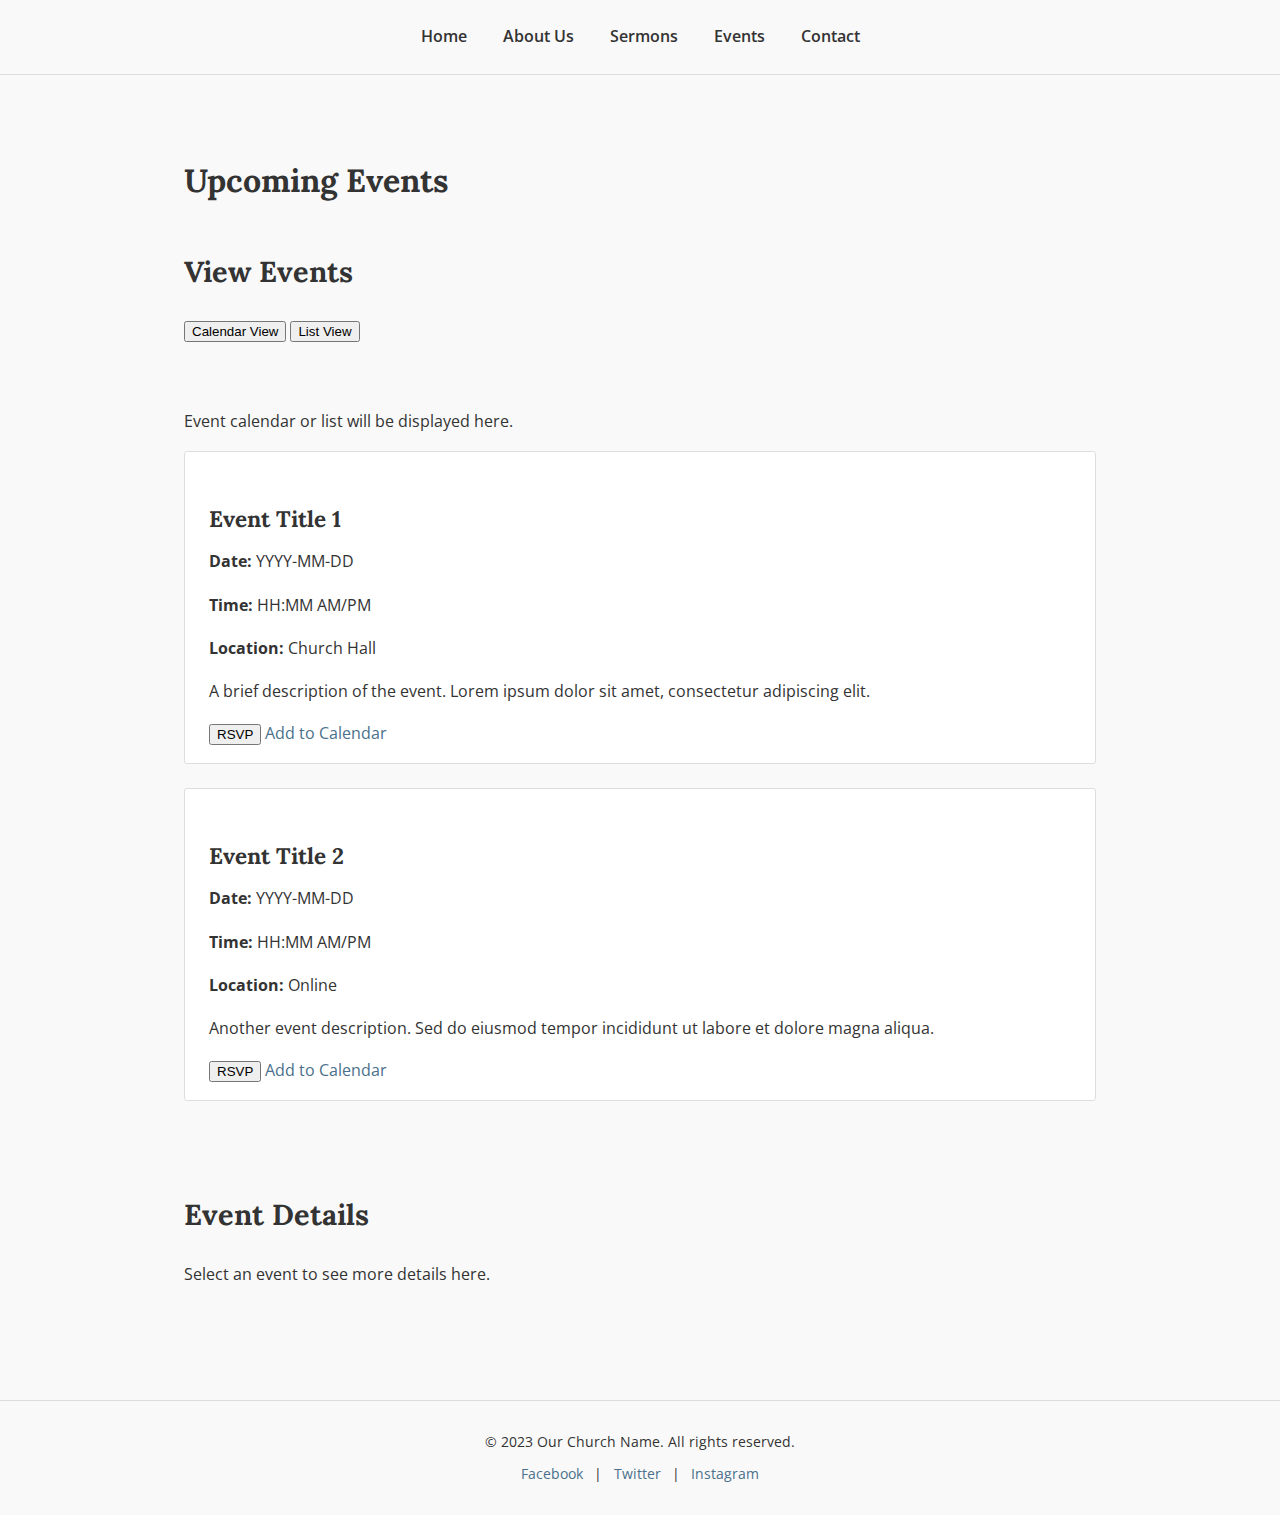
<file: html/events.html>
<!DOCTYPE html>
<html lang="en">
<head>
    <meta charset="UTF-8">
    <meta name="viewport" content="width=device-width, initial-scale=1.0">
    <title>Events - Our Church</title>
    <link rel="preconnect" href="https://fonts.googleapis.com">
    <link rel="preconnect" href="https://fonts.gstatic.com" crossorigin>
    <link href="https://fonts.googleapis.com/css2?family=Lora:ital,wght@0,400..700;1,400..700&family=Open+Sans:ital,wght@0,300..800;1,300..800&display=swap" rel="stylesheet">
    <link rel="stylesheet" href="../css/style.css">
</head>
<body>
    <header>
        <nav>
            <ul>
                <li><a href="index.html">Home</a></li>
                <li><a href="about.html">About Us</a></li>
                <li><a href="sermons.html">Sermons</a></li>
                <li><a href="events.html">Events</a></li>
                <li><a href="contact.html">Contact</a></li>
            </ul>
        </nav>
    </header>
    <main>
        <h1>Upcoming Events</h1>

        <section id="event-view-options">
            <h2>View Events</h2>
            <!-- Placeholder for view toggle (e.g., Calendar/List) -->
            <button>Calendar View</button>
            <button>List View</button>
        </section>

        <section id="event-calendar-list">
            <!-- Placeholder for calendar or list -->
            <p>Event calendar or list will be displayed here.</p>
            
            <!-- Example Event Item (for list view) -->
            <article class="event-item">
                <h3>Event Title 1</h3>
                <p><strong>Date:</strong> YYYY-MM-DD</p>
                <p><strong>Time:</strong> HH:MM AM/PM</p>
                <p><strong>Location:</strong> Church Hall</p>
                <p>A brief description of the event. Lorem ipsum dolor sit amet, consectetur adipiscing elit.</p>
                <button>RSVP</button>
                <a href="#">Add to Calendar</a>
            </article>

            <article class="event-item">
                <h3>Event Title 2</h3>
                <p><strong>Date:</strong> YYYY-MM-DD</p>
                <p><strong>Time:</strong> HH:MM AM/PM</p>
                <p><strong>Location:</strong> Online</p>
                <p>Another event description. Sed do eiusmod tempor incididunt ut labore et dolore magna aliqua.</p>
                <button>RSVP</button>
                <a href="#">Add to Calendar</a>
            </article>
        </section>

        <section id="event-details-placeholder">
            <!-- This section could be dynamically populated when an event is clicked, or be part of a separate page -->
            <h2>Event Details</h2>
            <p>Select an event to see more details here.</p>
            <!-- 
            Placeholder structure for when an event is selected:
            <article>
                <h3>Selected Event Title</h3>
                <p><strong>Date:</strong> YYYY-MM-DD</p>
                <p><strong>Time:</strong> HH:MM AM/PM</p>
                <p><strong>Location:</strong> Venue</p>
                <p>Full event description. Ut enim ad minim veniam, quis nostrud exercitation ullamco laboris nisi ut aliquip ex ea commodo consequat.</p>
                <button>RSVP</button>
                <a href="#">Add to Calendar</a>
                <a href="#">Get Directions</a>
            </article>
            -->
        </section>
    </main>
    <footer>
        <p>© 2023 Our Church Name. All rights reserved.</p>
        <p>
            <a href="#">Facebook</a> | 
            <a href="#">Twitter</a> | 
            <a href="#">Instagram</a>
        </p>
    </footer>
    <script src="../js/script.js"></script>
</body>
</html>
</file>
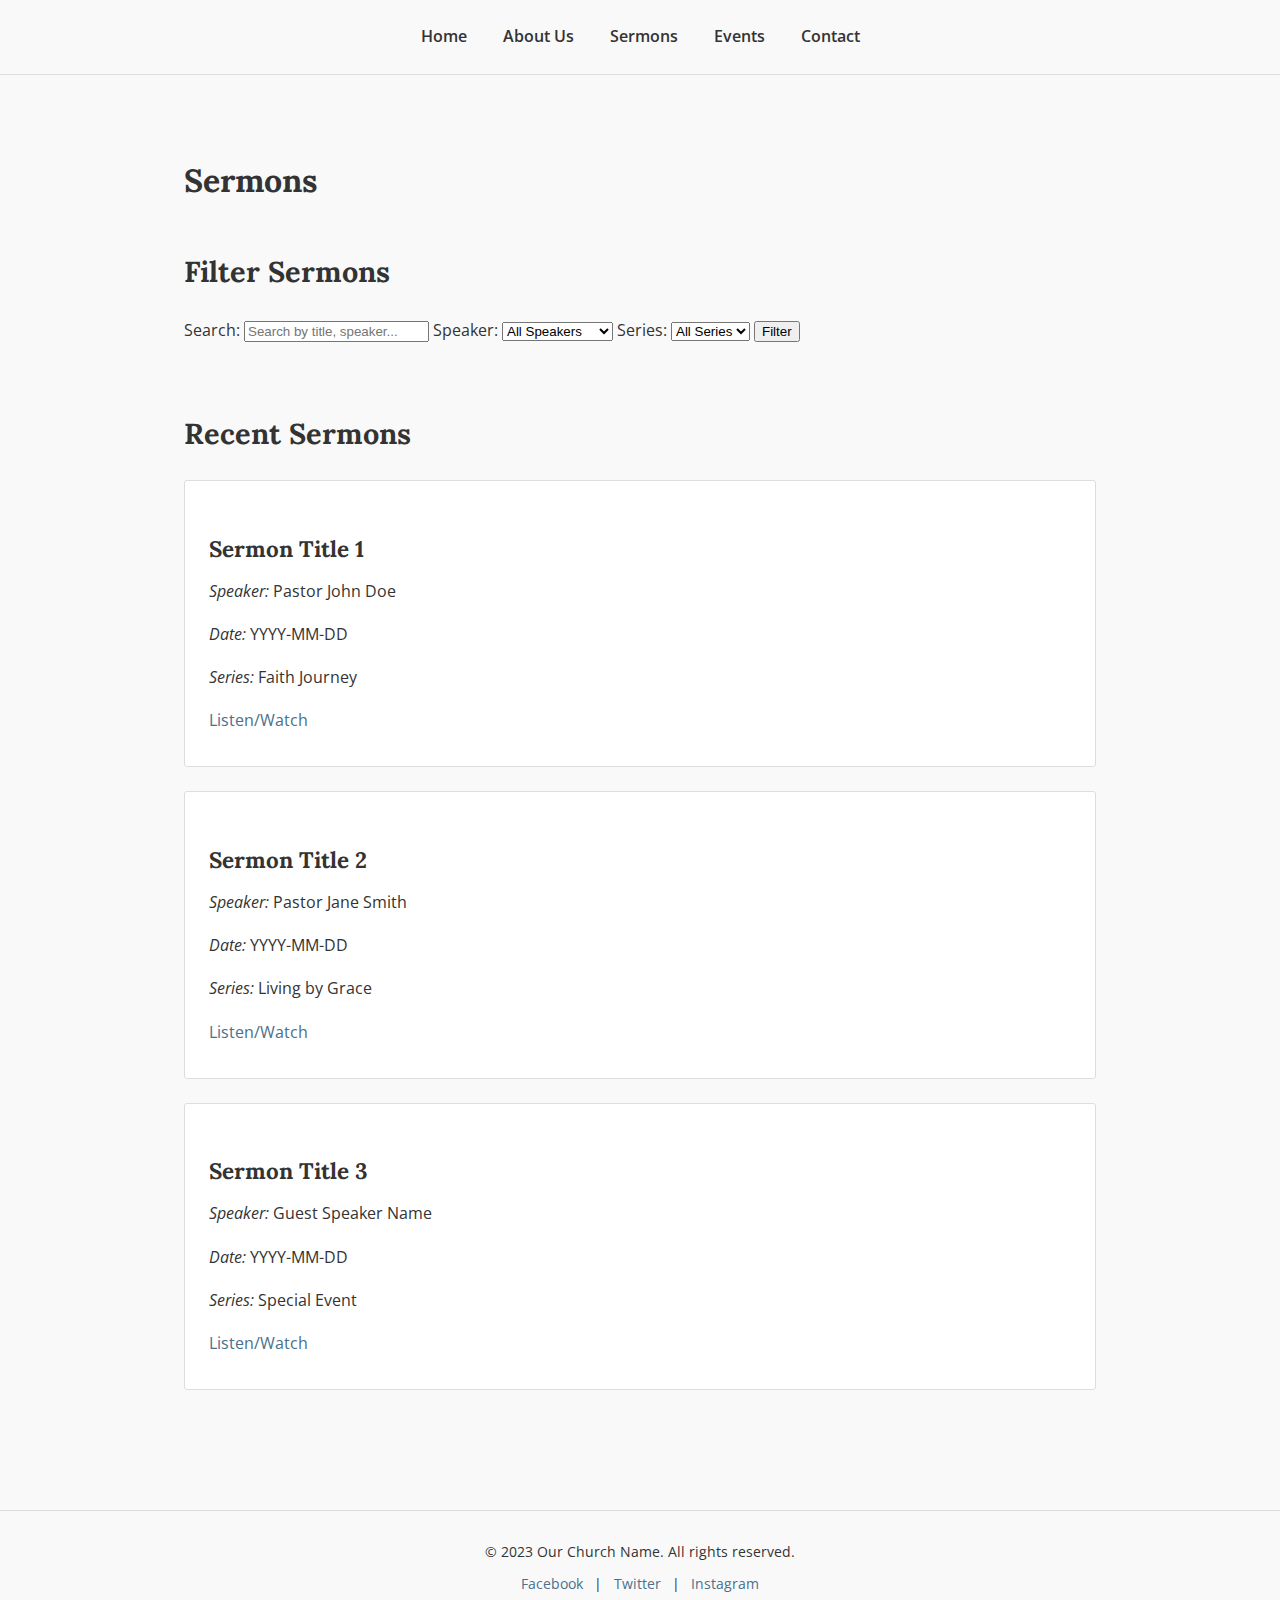
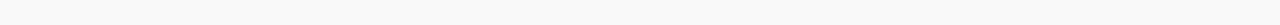
<file: html/sermons.html>
<!DOCTYPE html>
<html lang="en">
<head>
    <meta charset="UTF-8">
    <meta name="viewport" content="width=device-width, initial-scale=1.0">
    <title>Sermons - Our Church</title>
    <link rel="preconnect" href="https://fonts.googleapis.com">
    <link rel="preconnect" href="https://fonts.gstatic.com" crossorigin>
    <link href="https://fonts.googleapis.com/css2?family=Lora:ital,wght@0,400..700;1,400..700&family=Open+Sans:ital,wght@0,300..800;1,300..800&display=swap" rel="stylesheet">
    <link rel="stylesheet" href="../css/style.css">
</head>
<body>
    <header>
        <nav>
            <ul>
                <li><a href="index.html">Home</a></li>
                <li><a href="about.html">About Us</a></li>
                <li><a href="sermons.html">Sermons</a></li>
                <li><a href="events.html">Events</a></li>
                <li><a href="contact.html">Contact</a></li>
            </ul>
        </nav>
    </header>
    <main>
        <h1>Sermons</h1>

        <section id="sermon-filters">
            <h2>Filter Sermons</h2>
            <form>
                <label for="sermon-search">Search:</label>
                <input type="text" id="sermon-search" name="sermon-search" placeholder="Search by title, speaker...">
                
                <label for="sermon-speaker">Speaker:</label>
                <select id="sermon-speaker" name="sermon-speaker">
                    <option value="">All Speakers</option>
                    <option value="pastor1">Pastor 1</option>
                    <option value="pastor2">Pastor 2</option>
                    <option value="guest">Guest Speaker</option>
                </select>
                
                <label for="sermon-series">Series:</label>
                <select id="sermon-series" name="sermon-series">
                    <option value="">All Series</option>
                    <option value="series1">Series 1</option>
                    <option value="series2">Series 2</option>
                </select>
                <button type="submit">Filter</button>
            </form>
        </section>

        <section id="sermon-list">
            <h2>Recent Sermons</h2>
            <div class="sermon-list"> <!-- Added a wrapper for potential future styling -->
                <div class="sermon-item">
                    <h3>Sermon Title 1</h3>
                    <p><em>Speaker:</em> Pastor John Doe</p>
                    <p><em>Date:</em> YYYY-MM-DD</p>
                    <p><em>Series:</em> Faith Journey</p>
                    <p><a href="#">Listen/Watch</a></p>
                </div>
                <div class="sermon-item">
                    <h3>Sermon Title 2</h3>
                    <p><em>Speaker:</em> Pastor Jane Smith</p>
                    <p><em>Date:</em> YYYY-MM-DD</p>
                    <p><em>Series:</em> Living by Grace</p>
                    <p><a href="#">Listen/Watch</a></p>
                </div>
                <div class="sermon-item">
                    <h3>Sermon Title 3</h3>
                    <p><em>Speaker:</em> Guest Speaker Name</p>
                    <p><em>Date:</em> YYYY-MM-DD</p>
                    <p><em>Series:</em> Special Event</p>
                    <p><a href="#">Listen/Watch</a></p>
                </div>
            </div>
        </section>
    </main>
    <footer>
        <p>© 2023 Our Church Name. All rights reserved.</p>
        <p>
            <a href="#">Facebook</a> | 
            <a href="#">Twitter</a> | 
            <a href="#">Instagram</a>
        </p>
    </footer>
    <script src="../js/script.js"></script>
</body>
</html>
</file>
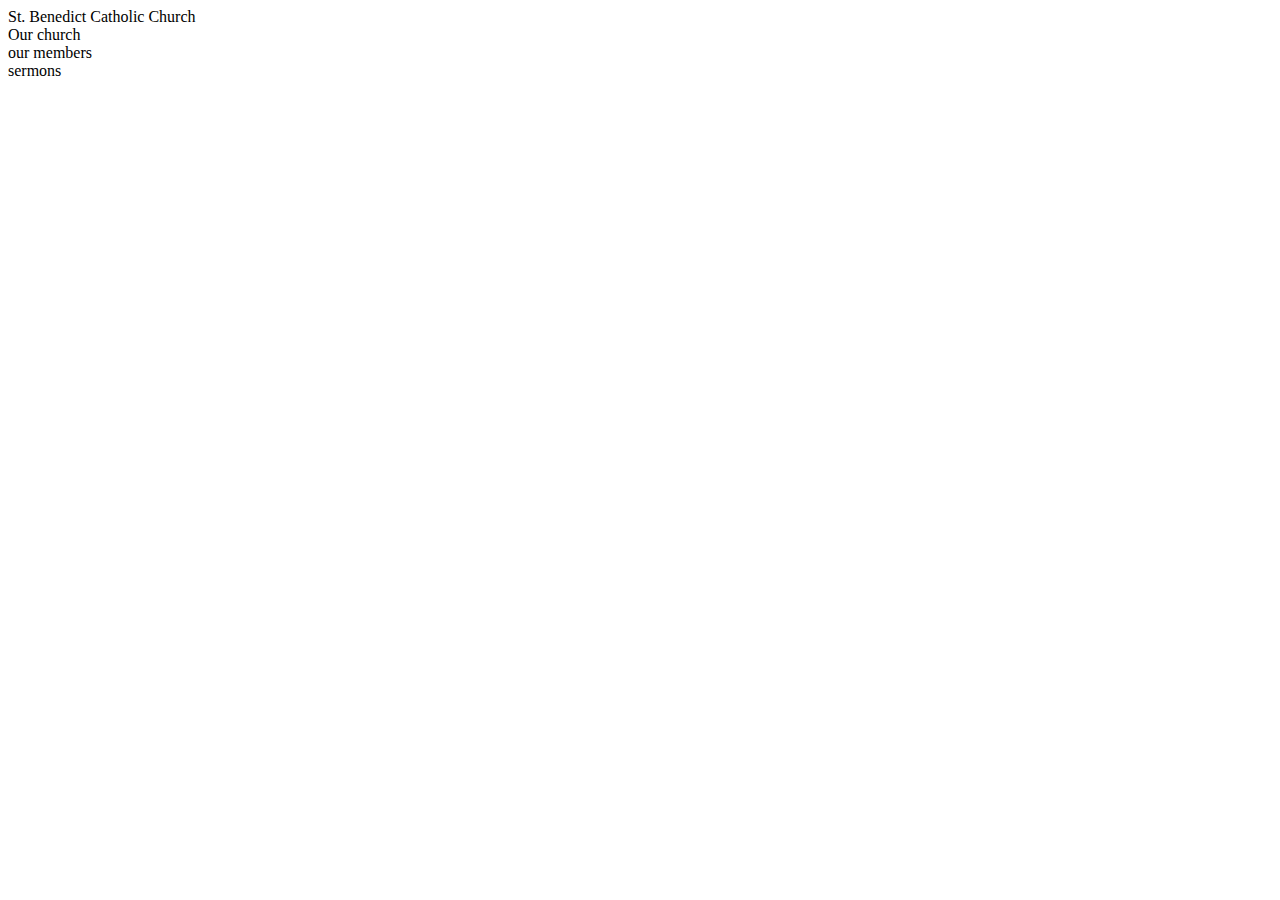
<file: templates/welcome.html>
<!DOCTYPE html>
<html lang = "en">
    <head>
        <meta charset = "UTF-8" name="viewport" content="width=device-width, initial-scale=1">
        <title>
            St. Benedict
        </title>
        <link rel="stylesheet" href="C:\Users\alihu\ssbc\statics\styles.css">
        
    </head>

    <body>
        <div class="container">
            <div class="box">
                St. Benedict Catholic Church
            </div>
            <div class="box">
                Our church
            </div>
            <div class="box">
                our members
            </div>
            <div class="box">
                sermons
            </div>
        </div>
    </body>
</html>
</file>
<file: css/style.css>
/* Basic CSS Reset */
html {
  box-sizing: border-box;
}

*, *:before, *:after {
  box-sizing: inherit;
}

body, h1, h2, h3, h4, h5, h6, p, ol, ul, figure, blockquote, dl, dd {
  margin: 0;
  padding: 0;
}

ul, ol {
  list-style: none; /* Remove default list styling */
}

img {
  max-width: 100%;
  height: auto; /* Make images responsive by default */
}
/* End Basic CSS Reset */

:root {
  --bg-color: #F9F9F9; /* Off-white background */
  --text-color: #333333; /* Dark grey text */
  --primary-accent-color: #4A708B; /* Desaturated blue for links/accents */
  --secondary-accent-color: #B08D57; /* Muted gold for subtle highlights - use sparingly */
  --border-color: #DDDDDD; /* Light grey for borders */
}

body {
  background-color: var(--bg-color);
  color: var(--text-color);
  font-family: 'Open Sans', sans-serif; /* Default body font */
  line-height: 1.6;
  margin: 0;
  padding: 0;
}

h1, h2, h3, h4, h5, h6 {
  font-family: 'Lora', serif; /* Serif font for headings */
  color: var(--text-color); /* Or a slightly darker shade if needed */
  margin-top: 1.5em;
  margin-bottom: 0.5em;
}

a {
  color: var(--primary-accent-color);
  text-decoration: none;
}

a:hover {
  text-decoration: underline;
}

/* Responsive Design Adjustments */
@media (max-width: 768px) { /* Common breakpoint for tablets and larger phones */
  nav ul {
    display: block; /* If it was inline-block, allow it to be block to fill width */
    width: 100%; /* Ensure it takes full width if needed */
  }

  nav li {
    display: block; /* Stack navigation items vertically */
    margin: 0.8em 0; /* Adjust margin for vertical spacing */
    text-align: center; /* Center the text of nav items */
  }

  nav a {
    display: block; /* Make the entire link area tappable */
    padding: 0.8em 1em; /* Increase padding for easier tapping */
    border-bottom: 1px solid var(--border-color); /* Add separator lines */
  }

  nav a:hover,
  nav a:focus {
    border-bottom-color: var(--primary-accent-color); /* Keep hover effect consistent */
    background-color: #f0f0f0; /* Slight background change on tap/hover for mobile */
  }

  /* Adjust main content padding if needed */
  main {
    padding: 1.5em 1em;
  }

  section h2 {
    font-size: 1.6em; /* Slightly smaller section titles on mobile */
  }

  .sermon-item h3, .event-item h3 {
    font-size: 1.3em; /* Slightly smaller item titles */
  }
}

@media (max-width: 480px) { /* Common breakpoint for smaller phones */
  /* Further adjustments for very small screens if needed */
  h1 { /* Example: Main site title if we had one, or adjust first prominent heading */
    font-size: 2em; /* Adjust base font size for main headings */
  }
  
  /* Reduce padding further on very small screens */
  main {
    padding: 1em 0.8em;
  }

  nav a {
    padding: 0.7em 0.8em; /* Slightly less padding if space is very tight */
  }
}

/* Header and Navigation Styles */
header {
  background-color: var(--bg-color); /* Or a slightly different shade if desired, e.g., white */
  padding: 1.5em 0;
  border-bottom: 1px solid var(--border-color);
  text-align: center; /* Center the nav if it's inline-block */
}

nav ul {
  /* list-style: none; /* Already in reset */
  /* padding: 0; /* Already in reset */
  /* margin: 0; /* Already in reset */
  display: inline-block; /* Allows centering the ul if header is text-align: center */
}

nav li {
  display: inline-block; /* Arrange menu items in a line */
  margin: 0 1em; /* Space out menu items */
}

nav a {
  font-family: 'Open Sans', sans-serif; /* Ensure nav uses body font or a specific nav font */
  font-weight: 600; /* Slightly bolder for emphasis */
  color: var(--text-color); /* Use main text color for a more subdued look */
  padding: 0.5em 0;
  text-decoration: none;
  border-bottom: 2px solid transparent; /* For a subtle hover effect */
  transition: border-bottom-color 0.3s ease;
}

nav a:hover,
nav a:focus { /* Added :focus for accessibility */
  color: var(--primary-accent-color);
  border-bottom-color: var(--primary-accent-color); /* Highlight on hover/focus */
  text-decoration: none; /* Ensure no underline from default 'a:hover' */
}

/* Main Content Styles */
main {
  display: block; /* Ensure it behaves as a block element */
  max-width: 960px; /* Or another suitable width like 800px or 1100px */
  margin: 0 auto; /* Center the main content area */
  padding: 2em 1.5em; /* Vertical and horizontal padding */
}

section {
  margin-bottom: 2.5em; /* Space out sections */
  padding-bottom: 1.5em; /* Padding within the section before the margin */
  /* border-top: 1px solid var(--border-color); /* Optional: if more separation is needed */
}

section:first-of-type {
   border-top: none; /* Optional: remove top border for the very first section */
}

section h2 { /* Assuming sections are typically introduced by an h2 */
  font-size: 1.8em; /* Or adjust as per visual hierarchy */
  color: var(--text-color); /* Could be a slightly different shade from primary text if desired */
  margin-bottom: 0.8em;
  /* border-bottom: 1px solid var(--border-color); /* Optional: if titles need an underline */
  /* padding-bottom: 0.3em; /* Optional: space for the underline */
}

p {
  margin-bottom: 1em;
  line-height: 1.7; /* Slightly more line height for body paragraphs for readability */
}

/* Styling for lists within main content, if needed beyond reset */
/* For example, if you want default disc/decimal styling back for content lists */
/* main ul, main ol { */
    /* list-style: initial; /* This would bring back default browser list styles */
    /* margin-left: 1.5em; /* Indent lists */
    /* padding-left: 0.5em; /* Small padding for list items */
/* } */

main ul li, main ol li {
    margin-bottom: 0.5em; /* Space out list items */
}

/* Example for sermon or event item placeholders if they are in divs/articles */
.sermon-item, .event-item { /* Assuming we might add these classes to placeholder divs */
  border: 1px solid var(--border-color);
  padding: 1em 1.5em;
  margin-bottom: 1.5em;
  background-color: #FFFFFF; /* Slightly different background if main bg is off-white */
  border-radius: 3px; /* Subtle rounded corners */
}

.sermon-item h3, .event-item h3 { /* Assuming item titles are h3 */
  font-size: 1.4em;
  margin-bottom: 0.5em;
}

/* Footer Styles */
footer {
  background-color: var(--bg-color); /* Consistent with header or a slightly different shade */
  padding: 2em 1.5em; /* Padding above/below and side */
  border-top: 1px solid var(--border-color);
  text-align: center;
  font-size: 0.9em; /* Slightly smaller text */
  color: var(--text-color); /* Or a slightly lighter shade of text-color for less emphasis */
}

footer p {
  margin-bottom: 0.5em; /* Space out paragraphs in footer if there are multiple */
}

footer p:last-child {
  margin-bottom: 0;
}

/* If social media links were actual <a> tags inside the footer: */
footer a {
  color: var(--primary-accent-color); /* Use accent color for links */
  text-decoration: none;
  margin: 0 0.5em; /* Space out social media links if they are inline */
}

footer a:hover,
footer a:focus {
  text-decoration: underline;
}
</file>
